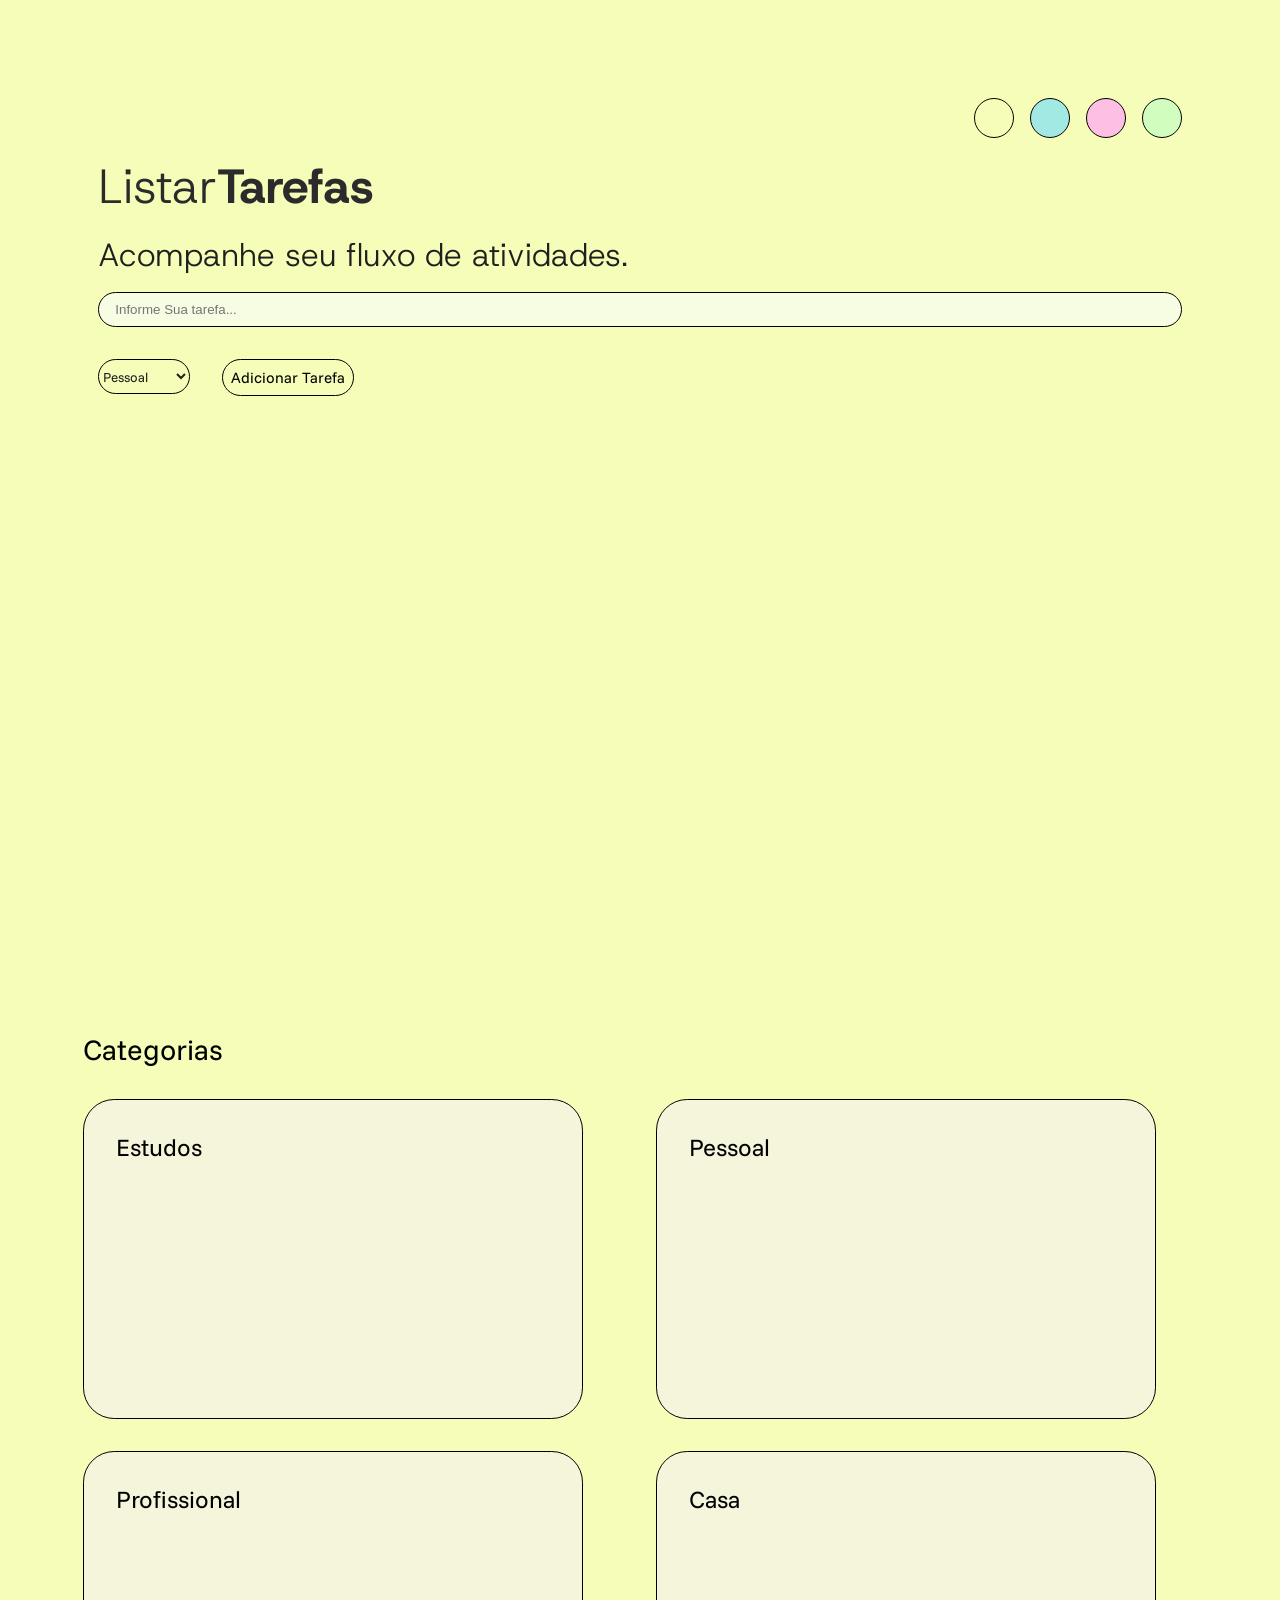
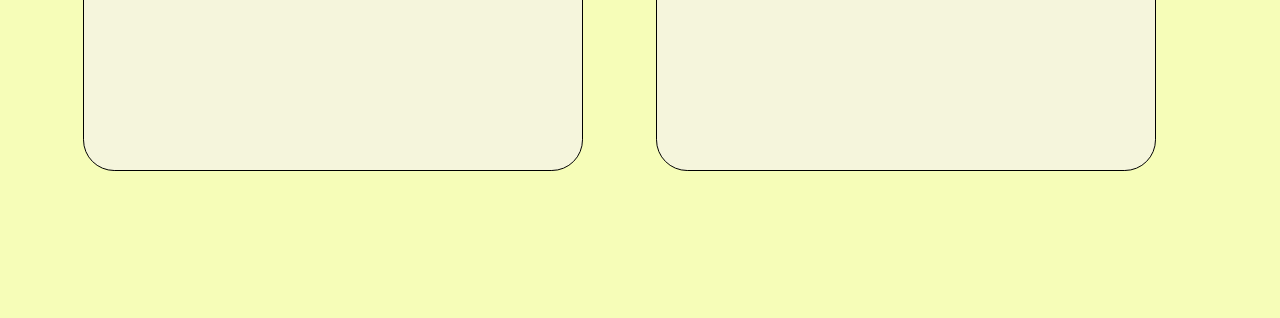
<file: index.html>
<!DOCTYPE html>
<html lang="pt-BR">

<head>
    <meta charset="UTF-8">
    <meta name="viewport" content="width=device-width, initial-scale=1.0">
    <link rel="stylesheet" href="./styles.css">
    <link rel="preconnect" href="https://fonts.googleapis.com">
    <link rel="preconnect" href="https://fonts.gstatic.com" crossorigin>
    <link rel="preconnect" href="https://fonts.googleapis.com">
    <link rel="preconnect" href="https://fonts.gstatic.com" crossorigin>
    <link
        href="https://fonts.googleapis.com/css2?family=Funnel+Sans:ital,wght@0,300..800;1,300..800&family=Host+Grotesk:ital,wght@0,300..800;1,300..800&display=swap"
        rel="stylesheet">
    <link rel="icon" href="images/iconTarefas.png">
    <title>Listar Tarefas</title>
</head>

<body>

    <main>

        <section class="hero">
            <section class="sectionInput">


                <div class="alinhamentoBotoesTemas">
                    <div class="botoesTemasDiv"><button class="buttonMain" id="theme-toggle-main"></button>
                        <button class="buttonBlue" id="theme-toggle-blue"></button>
                        <button class="buttonPink" id="theme-toggle-pink"></button>
                        <button class="buttonGreen" id="theme-toggle-green"></button>
                    </div>

                </div>







                <h1>Listar<b>Tarefas</b></h1>
                <p>Acompanhe seu fluxo de atividades.</p>
                <form id="to-do-form">
                    <input type="text" placeholder="Informe Sua tarefa..." id="task-title-input" class="
                inputTarefa">
                    <select id="select-input">

                        <option value="Pessoal">Pessoal</option>

                        <option value="Profissional">Profissional</option>

                        <option value="Estudos">Estudos</option>

                        <option value="Casa">Casa</option>

                    </select>


                    <button id="adicionar-task-button" class="buttonTarefa">Adicionar Tarefa</button>
                </form>


            </section>


            <section class="sectionCategorias">


                <h2>Categorias</h2>

                <div class="align">

                    <div class="align02">

                        <div class="estudosCategoria">
                            <h3>Estudos</h3>
                            <ul id="lista-estudos"></ul>
                        </div>

                        <div class="profissionalCategoria">
                            <h3>Profissional</h3>
                            <ul id="lista-profissional"></ul>
                        </div>


                    </div>


                    <div class="align02">

                        <div class="pessoalCategoria">
                            <h3>Pessoal</h3>
                            <ul id="lista-pessoal"></ul>
                        </div>
                        <div class="casaCategoria">
                            <h3>Casa</h3>
                            <ul id="lista-casa"></ul>
                        </div>

                    </div>


                </div>




            </section>

        </section>

    </main>





   <script src="./index.js"></script>
</body>

</html>
</file>
<file: styles.css>
* {
    padding: 0;
    margin: 0;
    box-sizing: border-box;
}

:root {
    --primary-color: #f6fdb8;
}

html,
body {
      width: 100%;
    min-height: 100%;
    overflow-x: hidden;

    font-family: "Host Grotesk", sans-serif;
        transition: background-color 0.3s ease;





}
   


.main-theme { --primary-color: #f6fdb8; }
.candy-blue { --primary-color: #a2e9e3; }
.candy-pink { --primary-color: #fdbfe3; }
.candy-green { --primary-color: #d1fdbf; }



.hero,
.sectionInput,
.sectionCategorias {
    min-height: 100vh;
    width: 100%;
    background-color: var(--primary-color);
    padding: 4%;
    display: flex;

}


.hero {
    flex-direction: column;
    gap: 1rem;
    align-items: flex-end;
 
}


    


.sectionInput {
    flex-direction: column;
    gap: 1rem;
}



.sectionInput h1 {
    color: rgb(43, 43, 43);
    font-family: "Host Grotesk", sans-serif;
    font-size: 3rem;
    font-weight: 100;
    line-height: 4rem;
}

.sectionInput p {
    color: rgb(43, 43, 43);
    font-family: "Host Grotesk", sans-serif;
    font-size: 2rem;
    font-weight: 100;
    color: rgb(31, 31, 31);
}



.sectionInput form {
    display: flex;
    flex-wrap: wrap;
    gap: 2rem;
    width: 100%;
}

.sectionInput input {
    height: 35px;
    width: 100%;
    border-radius: 4rem;
    background-color: #f7fde3;
    border: 1px solid black;
    padding: 0 1rem;
}



.sectionCategorias {
    flex-direction: column;
    gap: 2rem;
    padding: 4rem 2rem;
}

 .sectionCategorias h2 {
    font-family: "Funnel Sans", sans-serif;
    font-size: 1.8rem;
    font-weight: 400;
}
     .sectionCategorias h3 {
    font-family: "Funnel Sans", sans-serif;
    font-size: 1.5rem;
    font-weight: 400;
}

.align,
.align02 {
    display: grid;
    grid-template-columns: repeat(auto-fit, minmax(260px, 1fr));
    gap: 2rem;
    width: 100%;
}



.sectionCards li,
.sectionCategorias li {
    list-style: none;
    display: flex;
    flex-wrap: wrap;
    gap: 1rem;
    align-items: center;
    padding: 0.4rem;
    font-family: "Host Grotesk", sans-serif;
    font-size: 0.95rem;
    font-weight: 100;
    color: rgb(31, 31, 31);
    color: rgb(31, 31, 31);
}

input[type="checkbox"] {
    width: 20px;
    height: 20px;
    accent-color: rgb(43, 43, 43);
}



.buttonTarefa,
.sectionCards button,
.sectionCategorias button {
    min-height: 20px;
    max-width:200px;
    min-width: 80px;
    border-radius: 2rem;
    border: 1px solid black;
    background: transparent;
    cursor: pointer;
    padding: 0.5rem;

    display: flex;
    align-items: center;
    justify-content: center;

    font-family: "Funnel Sans", sans-serif;
    font-size: 0.95rem;

    transition: 0.2s;
}

button:hover {
    transform: translateY(-3px);
    filter: brightness(0.95);
      background-color: var(--primary-color); 
}



select {
    height: 35px;
    border-radius: 2rem;
    border: 1px solid black;
    background: transparent;
    font-family: "Funnel Sans", sans-serif;
    color: rgb(31, 31, 31);
}



.botoesTemasDiv {
    display: flex;
    justify-content: flex-end;
    gap: 1rem;
    width: 100%;
}

.buttonGreen,
.buttonPink,
.buttonBlue,
.buttonMain {
    height: 40px;
    width: 40px;
    border-radius: 50%;
    border: 1px solid black;
}

.buttonGreen { background: #d1fdbf; }
.buttonPink { background: #fdbfe3; }
.buttonBlue { background: #a2e9e3; }
.buttonMain { background: #f6fdb8; }


.pessoalCategoria,
.estudosCategoria,
.casaCategoria,
.profissionalCategoria {
    width: 100%;
    max-width: 500px;

    background-color: beige;
    border: 1px solid black;
    border-radius: 1.95rem;

    padding: 2rem;

    min-height: 320px;
    box-sizing: border-box;
}

.pessoalCategoria ul {
    display: flex;
    flex-direction: column;
    gap: 1rem;
    flex-wrap: wrap;
}
</file>
